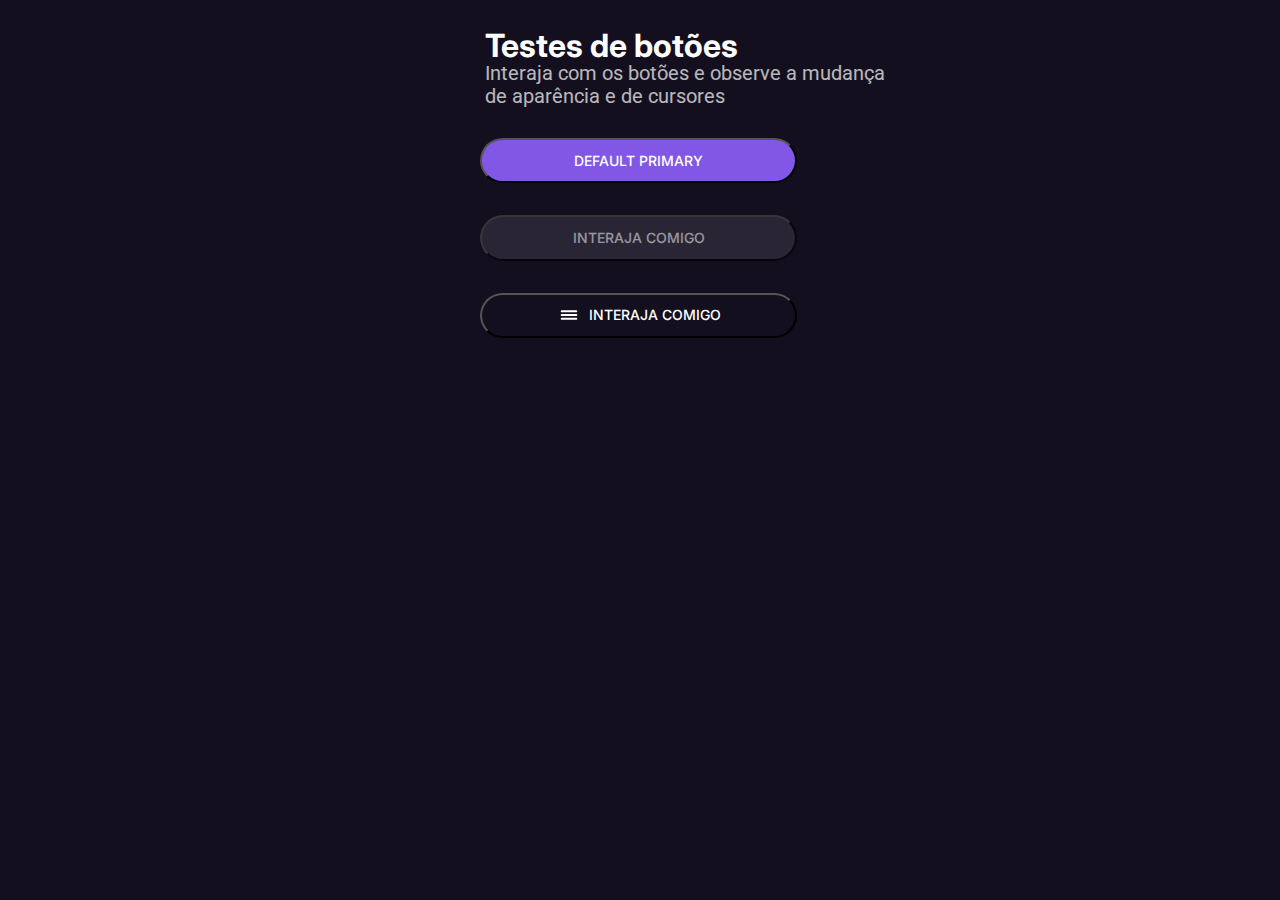
<file: Bora_Codar/Botoes/index.html>
<!DOCTYPE html>
<html lang="pt-br">

<head>
  <link rel="preconnect" href="https://fonts.googleapis.com">
  <link rel="preconnect" href="https://fonts.gstatic.com" crossorigin>
  <link href="https://fonts.googleapis.com/css2?family=Inter:wght@500;700&family=Roboto&display=swap" rel="stylesheet">
  <meta charset="UTF-8">
  <meta http-equiv="X-UA-Compatible" content="IE=edge">
  <meta name="viewport" content="width=device-width, initial-scale=1.0">
  <link rel="stylesheet" href="./css/style.css">
  <title>Botões e cursores</title>
</head>

<body>
  <header>
    <h1>Testes de botões</h1>
    <p>Interaja com os botões e observe a mudança de aparência e de cursores</p>
  </header>
  <main>
    <div class="container">
      <button class="btn-1">Default primary</button>
      <button class="btn-2">Interaja comigo</button>
      <button class="btn-3"> <svg width="24" height="24" viewBox="0 0 24 24" fill="none" xmlns="http://www.w3.org/2000/svg">
        <path fill-rule="evenodd" clip-rule="evenodd" d="M3.75 12C3.75 11.4305 4.21171 10.9688 4.78125 10.9688H19.2188C19.7883 10.9688 20.25 11.4305 20.25 12C20.25 12.5695 19.7883 13.0312 19.2188 13.0312H4.78125C4.21171 13.0312 3.75 12.5695 3.75 12Z" fill="white"/>
        <path fill-rule="evenodd" clip-rule="evenodd" d="M3.75 8.25C3.75 7.68046 4.21171 7.21875 4.78125 7.21875H19.2188C19.7883 7.21875 20.25 7.68046 20.25 8.25C20.25 8.81954 19.7883 9.28125 19.2188 9.28125H4.78125C4.21171 9.28125 3.75 8.81954 3.75 8.25Z" fill="white"/>
        <path fill-rule="evenodd" clip-rule="evenodd" d="M3.75 15.75C3.75 15.1805 4.21171 14.7188 4.78125 14.7188H19.2188C19.7883 14.7188 20.25 15.1805 20.25 15.75C20.25 16.3195 19.7883 16.7812 19.2188 16.7812H4.78125C4.21171 16.7812 3.75 16.3195 3.75 15.75Z" fill="white"/>
        </svg> Interaja comigo</button>
    </div>
  </main>

</body>

</html>
</file>
<file: Bora_Codar/Botoes/css/style.css>
* {
  margin: 0;
  padding: 0;
  box-sizing: border-box;
}

body {
  color: #fff;
  background-color: #130F1E;
  display: flex;
  flex-direction: column;
 align-items: center;
 justify-content: center;
}

header {
  display: flex;
  flex-direction: column;
  padding: 30px;
  width: 370px;
   
}

header h1 {
  font-family: 'Inter', serif;
font-weight: 700;
font-size: 32px;
line-height: 100%;
}

header p {
  width: 400px;
  font-family: 'Roboto', sans-serif;
  font-weight: 400;
  font-size: 20px;
  line-height: 23px;
  opacity: .7;
}

.container {
  display: flex;
  flex-direction: column;
  gap: 32px;
  height: 200px;
  width: 320px;
}

.container .btn-1 {
  background-color: #8257E5;
  border-radius: 24px;
  width: 317px;
  height: 48px;
  text-transform: uppercase;

  color: #fff;
  font-family: 'Inter';
  font-style: normal;
  font-weight: 500;
  font-size: 14px;
  line-height: 24px;
  cursor: pointer;

}

.container .btn-1:hover {
  background: #9674E6;
}

.container .btn-1:focus {
  background: #8257E5;
border: 2px solid #D9CDF7;
}



.container .btn-2 {
  cursor: pointer;
  text-transform: uppercase;
  color: #FFFFFF;
  font-family: 'Inter';
font-style: normal;
font-weight: 500;
font-size: 14px;
line-height: 24px;

width: 317px;
height: 48px;
background: #3C3748;
opacity: 0.56;
border-radius: 24px;

}





.container .btn-3 {
  background-color: #130F1E;
  border-radius: 24px;
  color: #fff;
  display: flex;
flex-direction: row;
justify-content: center;
align-items: center;
text-transform: uppercase;

gap: 8px;
width: 317px;
height: 48px;


font-family: 'Inter';
font-style: normal;
font-weight: 500;
font-size: 14px;
line-height: 24px;
cursor: ;
}
</file>
